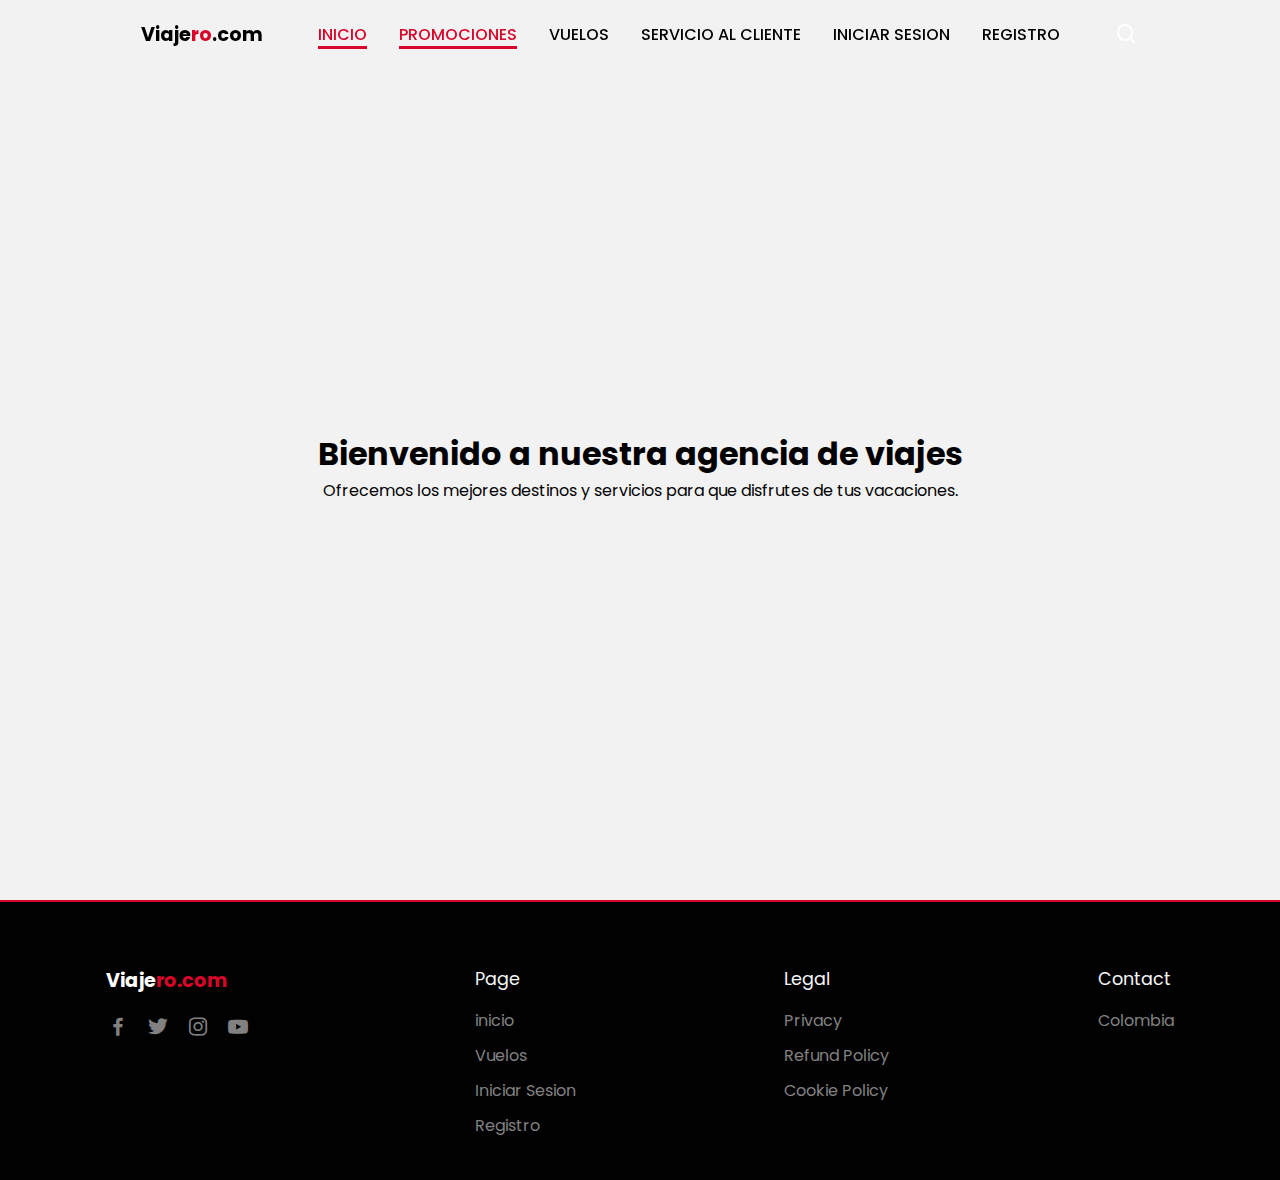
<file: index.html>
<!DOCTYPE html>
<html lang="es">
<head>
    <meta charset="UTF-8">
    <meta name="viewport" content="width=device-width, initial-scale=1.0">
    <title>Agencia de Viajes</title>
    <link rel="stylesheet" href="styles.css">
    <link href='https://unpkg.com/boxicons@2.1.4/css/boxicons.min.css' rel='stylesheet'>
</head>
<body>
    <header>

        <div class="nav container">
        
            <i class='bx bx-menu' id="menu-icon"></i>
        
            <a href="#" class="logo">Viaje<span>ro</span>.com <span></span></a>
        
            <ul class="navbar">
                <li><a href="#inicio" class="active">Inicio</a></li>
                <li><a href="#Promociones" class="active">Promociones</a></li>
                <li><a href="../vuelos/vuelos.html">Vuelos</a></li>
                <li><a href="servicio al cliente">Servicio al Cliente</a></li>
                <li><a href="../Inicio_de_sesion/Inicio.html">Iniciar Sesion</a></li>
                <li><a href="../Registro/Registro.html">Registro</a></li>
              </ul>
              
              
        
            <i class='bx bx-search' id="search-icon"></i>
        
            <div class="search-box container">
                <input type="search" name="" id="" placeholder="Search here...">
            </div>
        </div>
        </header>
    <section id="home">
        <h1>Bienvenido a nuestra agencia de viajes</h1>
        <p>Ofrecemos los mejores destinos y servicios para que disfrutes de tus vacaciones.</p>
    </section>
   
    <!-- Footer -->
    <section class="footer">
        <div class="footer-container container">
         <div class="footer-box">
             <a href="#" class="logo">Viaje<span>ro<span>.com</span></span></a>
             <div class="social">
                 <a href="#"><i class='bx bxl-facebook'></i></a>
                 <a href="#"><i class='bx bxl-twitter'></i></a>
                 <a href="#"><i class='bx bxl-instagram'></i></a>
                 <a href="#"><i class='bx bxl-youtube'></i></a>
             </div>
         </div>
         <div class="footer-box">
             <h3>Page</h3>
             <a href="#">inicio</a>
             <a href="#">Vuelos</a>
             <a href="#">Iniciar Sesion</a>
             <a href="#">Registro</a>
         </div>
         <div class="footer-box">
             <h3>Legal</h3>
             <a href="#">Privacy</a>
             <a href="#">Refund Policy</a>
             <a href="#">Cookie Policy</a>
             
         </div>
         <div class="footer-box">
             <h3>Contact</h3>
             <p>Colombia</p>
           
         </div>
        </div>
      </section>
    <script src="scripts.js"></script>
</body>
</html>
</file>
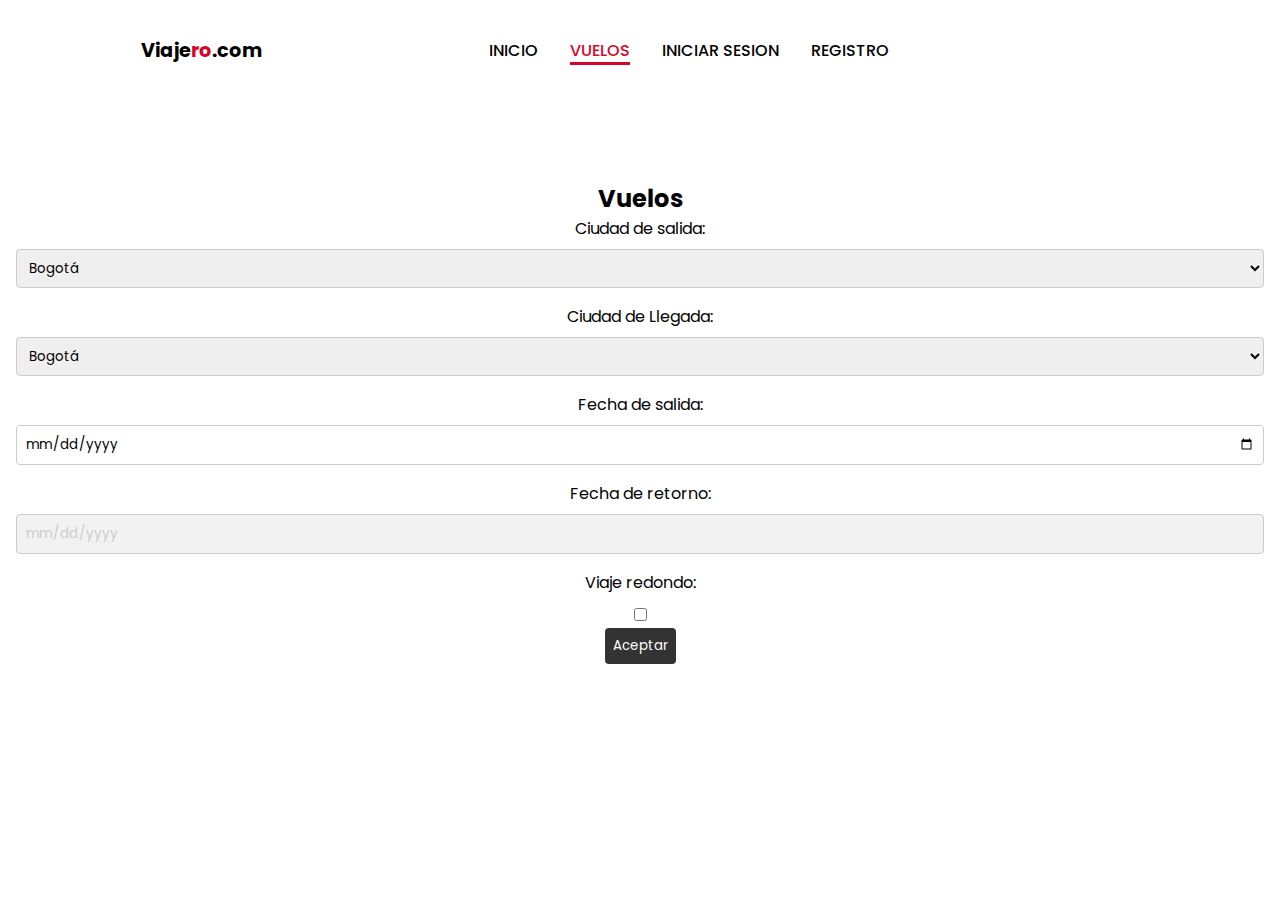
<file: vuelos.html>
<!DOCTYPE html>
<html lang="es">
<head>
    <meta charset="UTF-8">
    <meta name="viewport" content="width=device-width, initial-scale=1.0">
    <title>Agencia de Viajes</title>
    <link rel="stylesheet" href="styles2.css">
    <link href='https://unpkg.com/boxicons@2.1.4/css/boxicons.min.css' rel='stylesheet'>
</head>
<body>
    <header>

        <div class="nav container">
        
            <i class='bx bx-menu' id="menu-icon"></i>
        
            <a href="#" class="logo">Viaje<span>ro</span>.com <span></span></a>
        
            <ul class="navbar">
                <li><a href="../Inicio/index.html">Inicio</a></li>
                <li><a href="#vuelos"class="active">Vuelos</a></li>
                <li><a href="../Inicio_de_sesion/Inicio.html">Iniciar Sesion</a></li>
                <li><a href="../Registro/Registro.html">Registro</a></li>
              </ul>
              
              
        
            <i class='bx bx-search' id="search-icon"></i>
        
            <div class="search-box container">
                <input type="search" name="" id="" placeholder="Search here...">
            </div>
        </div>

        <main>
          <section id="flights">
            <h2>Vuelos</h2>
            <form id="flight-form">
              <label for="departure-city">Ciudad de salida:</label>
              <select id="departure-city">
                <option value="bog">Bogotá</option>
                <option value="med">Medellín</option>
                <option value="cal">Cali</option>
              </select>
      
              <label for="arrival-city">Ciudad de Llegada:</label>
              <select id="arrival-city">
                <option value="bog">Bogotá</option>
                <option value="med">Medellín</option>
                <option value="cal">Cali</option>
              </select>
      
              <label for="departure-date">Fecha de salida:</label>
              <input type="date" id="departure-date" name="departure-date" required>
              
              <label for="return-date">Fecha de retorno:</label>
              <input type="date" id="return-date" name="return-date" disabled>
              
              <label for="round-trip">Viaje redondo:</label>
              <input type="checkbox" id="round-trip" name="round-trip">

 
              <div class = <"button-container">
              <button onclick="calculatePrice()">Aceptar</button>

              <div id="result"></div>
            </div>
            </form>
          </section>
        </main>
          

     
    <script src="scripts.js"></script>
</body>
</html>
</file>
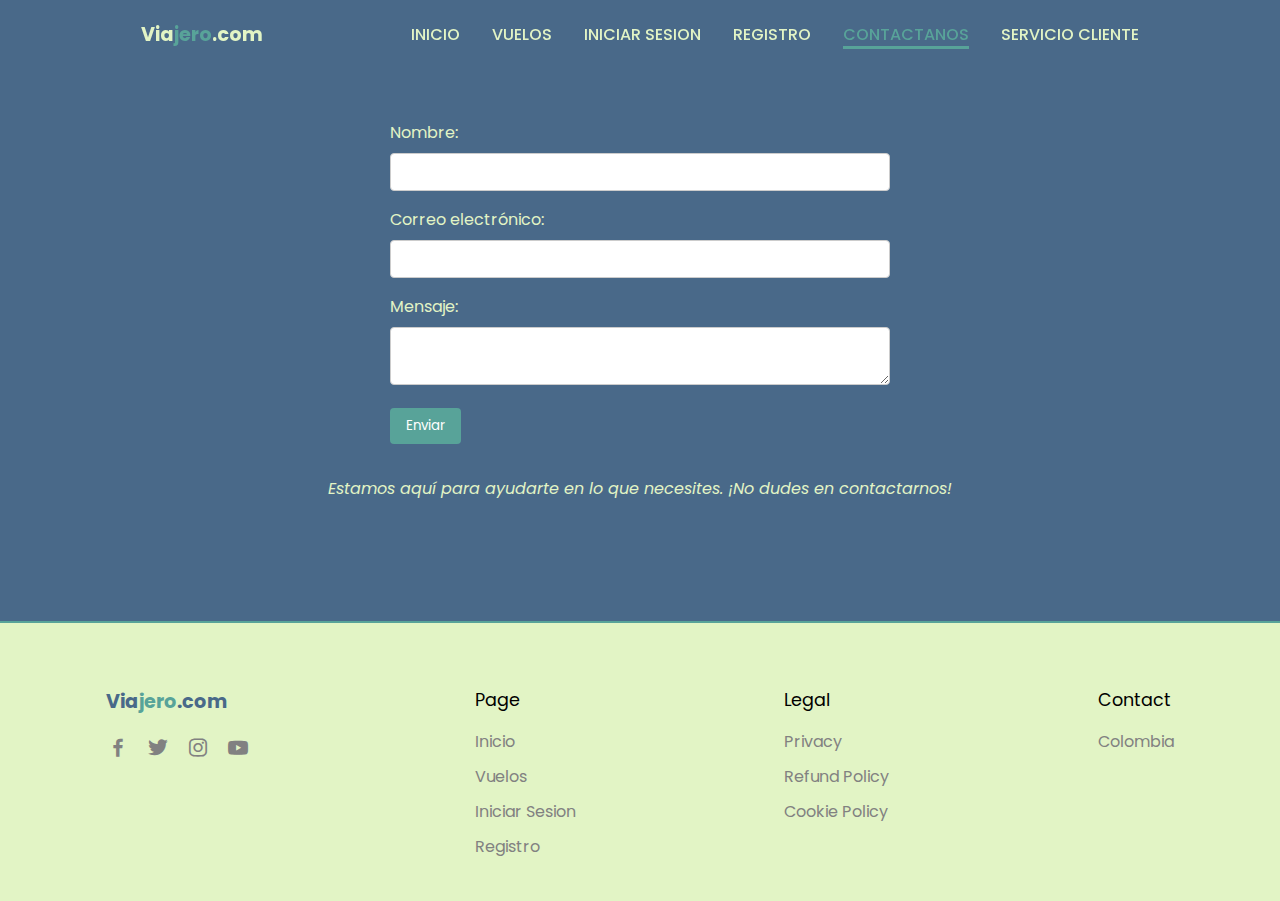
<file: Contactanos/c.html>
<!DOCTYPE html>
<html lang="es">
<head>
  <meta charset="UTF-8">
  <meta name="viewport" content="width=device-width, initial-scale=1.0">
  <title>Agencia de Viajes</title>
  <link rel="stylesheet" href="styles.css">
  <link href='https://unpkg.com/boxicons@2.1.4/css/boxicons.min.css' rel='stylesheet'>
</head>
<body>
  <header>
    <div class="nav container">
      <i class='bx bx-menu' id="menu-icon"></i>
      <a href="#" class="logo">Via<span>jero</span>.com</a>
      <ul class="navbar">
        <li><a href="../Inicio/index.html">Inicio</a></li>
        <li><a href="../vuelos/vuelos.html">Vuelos</a></li>
        <li><a href="../inicio_de_sesion/Inicio.html">Iniciar Sesion</a></li>
        <li><a href="../registro/Registro.html">Registro</a></li>
        <li><a href="#contactanos" class="active">Contactanos</a></li>
        <li><a href="../Servicio_Cliente/Servicio.html">Servicio Cliente</a></li>

      </ul>
    </div>
  </header>

  <main>
    <section id="contacto" class="section">
        <div class="container">
          <div class="contact-info">
           
          <form id="contact-form" class="contact-form">
            <div class="form-group">
              <label for="name">Nombre:</label>
              <input type="text" id="name" name="name" required>
            </div>
            <div class="form-group">
              <label for="email">Correo electrónico:</label>
              <input type="email" id="email" name="email" required>
            </div>
            <div class="form-group">
              <label for="message">Mensaje:</label>
              <textarea id="message" name="message" required></textarea>
            </div>
            <button type="submit">Enviar</button>
          </form>
        </div>
        
        <div class="help-text">
          <p>Estamos aquí para ayudarte en lo que necesites. ¡No dudes en contactarnos!</p>
        </div>
      </section>
      
  </main>

  <section class="footer">
    <div class="footer-container container">
      <div class="footer-box">
        <a href="#" class="logo">Via<span>jero</span>.com</a>
        <div class="social">
          <a href="#"><i class='bx bxl-facebook'></i></a>
          <a href="#"><i class='bx bxl-twitter'></i></a>
          <a href="#"><i class='bx bxl-instagram'></i></a>
          <a href="#"><i class='bx bxl-youtube'></i></a>
        </div>
      </div>
      <div class="footer-box">
        <h3>Page</h3>
        <a href="#">Inicio</a>
        <a href="#">Vuelos</a>
        <a href="#">Iniciar Sesion</a>
        <a href="#">Registro</a>
      </div>
      <div class="footer-box">
        <h3>Legal</h3>
        <a href="#">Privacy</a>
        <a href="#">Refund Policy</a>
        <a href="#">Cookie Policy</a>
      </div>
      <div class="footer-box">
        <h3>Contact</h3>
        <p>Colombia</p>
      </div>
    </div>
  </section>
  <script src="c.js"></script>

</body>
</html>
</file>
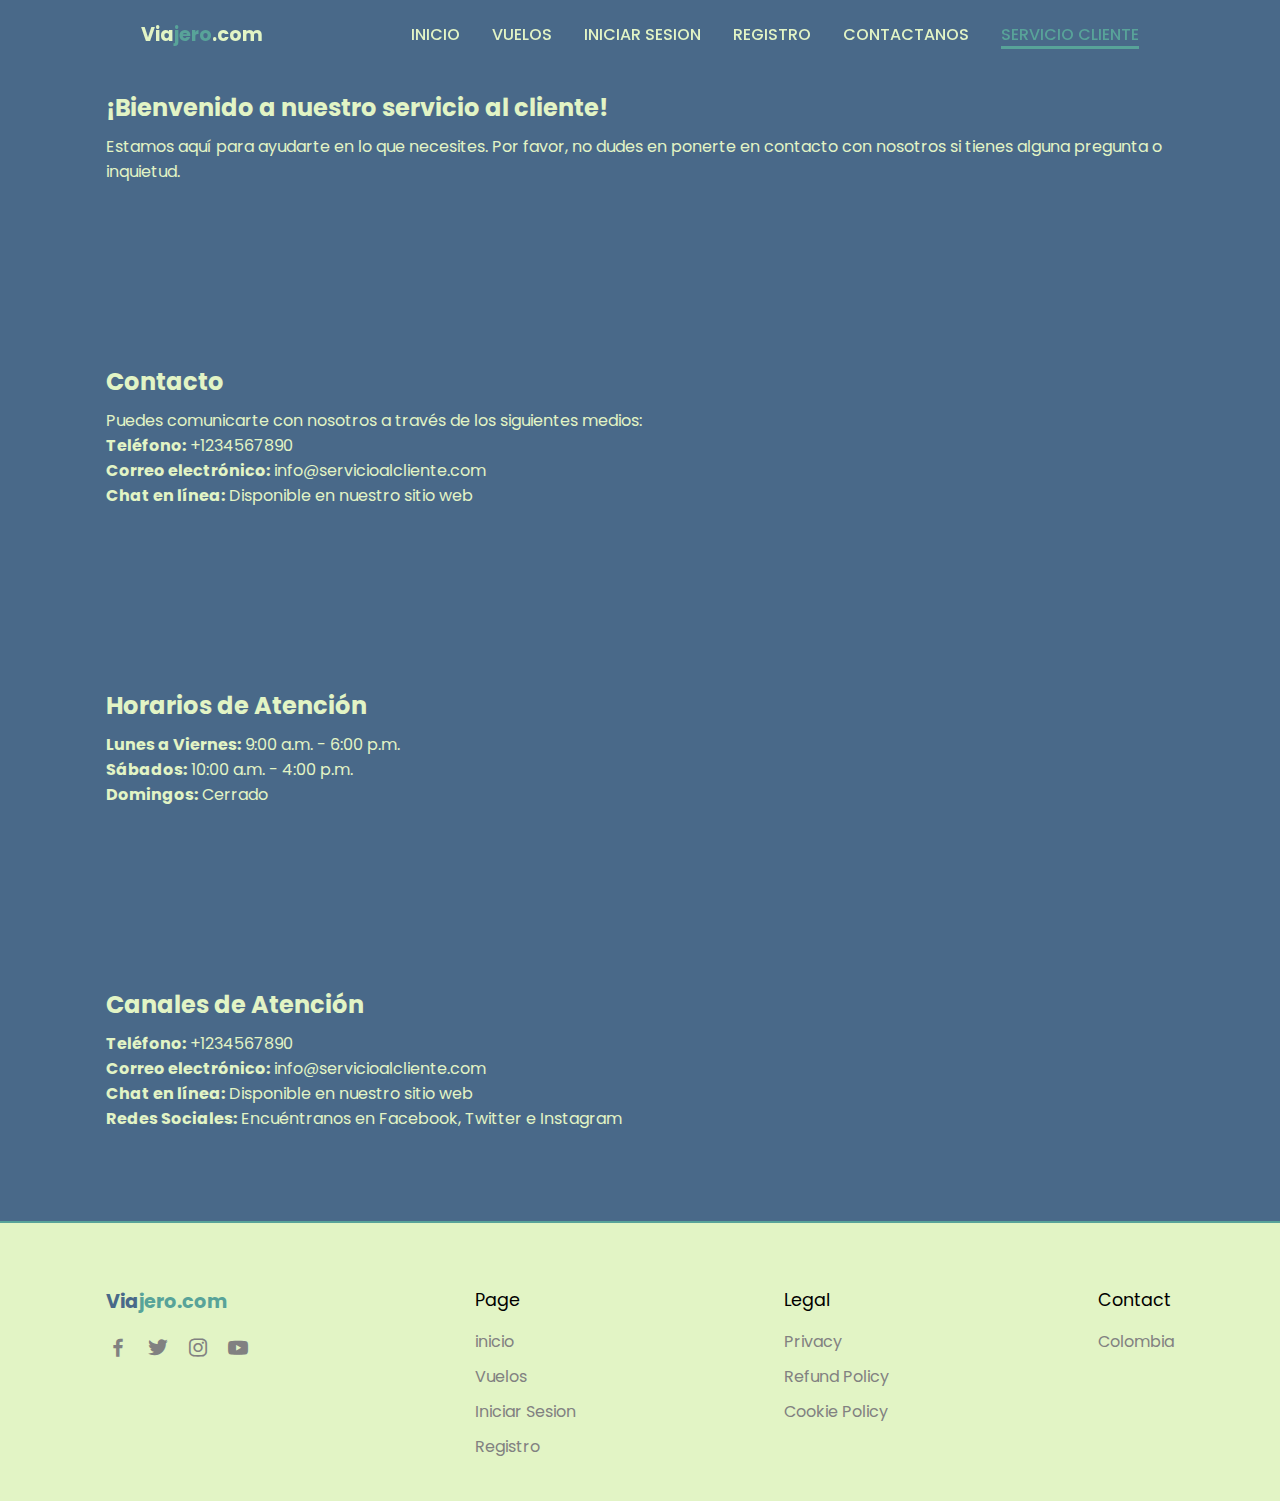
<file: Servicio_Cliente/Servicio.html>
<!DOCTYPE html>
<html lang="es">
<head>
    <meta charset="UTF-8">
    <meta name="viewport" content="width=device-width, initial-scale=1.0">
    <title>Agencia de Viajes</title>
    <link rel="stylesheet" href="styles.css">
    <link href='https://unpkg.com/boxicons@2.1.4/css/boxicons.min.css' rel='stylesheet'>
</head>
<body>
    <header>

        <div class="nav container">
        
            <i class='bx bx-menu' id="menu-icon"></i>
        
            <a href="#" class="logo">Via<span>jero</span>.com <span></span></a>
        
            <ul class="navbar">
                <li><a href="../Inicio/index.html">Inicio</a></li>
                <li><a href="../vuelos/vuelos.html">Vuelos</a></li>
                <li><a href="../Inicio_de_sesion/Inicio.html">Iniciar Sesion</a></li>
                <li><a href="../Registro/Registro.html">Registro</a></li>
                <li><a href="../Contactanos/c.html">Contactanos</a></li>
                <li><a href="servicio" class="active">Servicio Cliente</a></li>

              </ul>
              
              
        
           
        </div>
        </header>

  <section id="inicio" class="section">
    <div class="container">
      <h2>¡Bienvenido a nuestro servicio al cliente!</h2>
      <p>Estamos aquí para ayudarte en lo que necesites. Por favor, no dudes en ponerte en contacto con nosotros si tienes alguna pregunta o inquietud.</p>
    </div>
  </section>

  <section id="contacto" class="section">
    <div class="container">
      <h2>Contacto</h2>
      <p>Puedes comunicarte con nosotros a través de los siguientes medios:</p>
      <ul>
        <li><strong>Teléfono:</strong> +1234567890</li>
        <li><strong>Correo electrónico:</strong> info@servicioalcliente.com</li>
        <li><strong>Chat en línea:</strong> Disponible en nuestro sitio web</li>
      </ul>
    </div>
  </section>

  <section id="horarios" class="section">
    <div class="container">
      <h2>Horarios de Atención</h2>
      <ul>
        <li><strong>Lunes a Viernes:</strong> 9:00 a.m. - 6:00 p.m.</li>
        <li><strong>Sábados:</strong> 10:00 a.m. - 4:00 p.m.</li>
        <li><strong>Domingos:</strong> Cerrado</li>
      </ul>
    </div>
  </section>

  <section id="canales" class="section">
    <div class="container">
      <h2>Canales de Atención</h2>
      <ul>
        <li><strong>Teléfono:</strong> +1234567890</li>
        <li><strong>Correo electrónico:</strong> info@servicioalcliente.com</li>
        <li><strong>Chat en línea:</strong> Disponible en nuestro sitio web</li>
        <li><strong>Redes Sociales:</strong> Encuéntranos en Facebook, Twitter e Instagram</li>
      </ul>
    </div>
  </section>

  

 <section class="footer">
        <div class="footer-container container">
         <div class="footer-box">
             <a href="#" class="logo">Via<span>jero<span>.com</span></span></a>
             <div class="social">
                 <a href="#"><i class='bx bxl-facebook'></i></a>
                 <a href="#"><i class='bx bxl-twitter'></i></a>
                 <a href="#"><i class='bx bxl-instagram'></i></a>
                 <a href="#"><i class='bx bxl-youtube'></i></a>
             </div>
         </div>
         <div class="footer-box">
             <h3>Page</h3>
             <a href="#">inicio</a>
             <a href="#">Vuelos</a>
             <a href="#">Iniciar Sesion</a>
             <a href="#">Registro</a>
         </div>
         <div class="footer-box">
             <h3>Legal</h3>
             <a href="#">Privacy</a>
             <a href="#">Refund Policy</a>
             <a href="#">Cookie Policy</a>
             
         </div>
         <div class="footer-box">
             <h3>Contact</h3>
             <p>Colombia</p>
           
         </div>
        </div>
      </section>

</body>
</html>
</file>
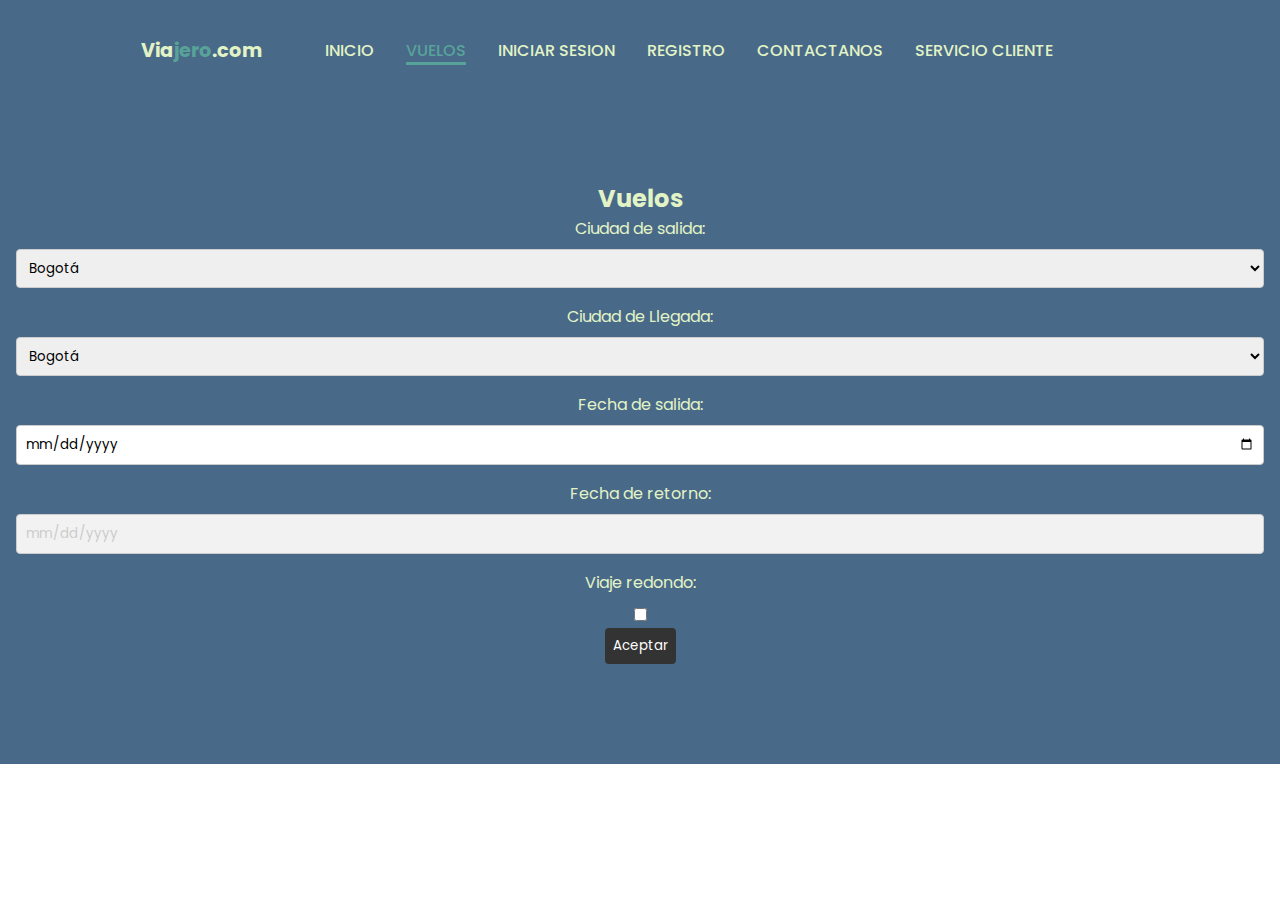
<file: vuelos/vuelos.html>
<!DOCTYPE html>
<html lang="es">
<head>
    <meta charset="UTF-8">
    <meta name="viewport" content="width=device-width, initial-scale=1.0">
    <title>Agencia de Viajes</title>
    <link rel="stylesheet" href="styles2.css">
    <link href='https://unpkg.com/boxicons@2.1.4/css/boxicons.min.css' rel='stylesheet'>
</head>
<body>
    <header>

        <div class="nav container">
        
            <i class='bx bx-menu' id="menu-icon"></i>
        
            <a href="#" class="logo">Via<span>jero</span>.com <span></span></a>
        
            <ul class="navbar">
                <li><a href="../Inicio/index.html">Inicio</a></li>
                <li><a href="#vuelos"class="active">Vuelos</a></li>
                <li><a href="../Inicio_de_sesion/Inicio.html">Iniciar Sesion</a></li>
                <li><a href="../Registro/Registro.html">Registro</a></li>
                <li><a href="../Contactanos/c.html">Contactanos</a></li>
                <li><a href="../Servicio_Cliente/Servicio.html">Servicio Cliente</a></li>

              </ul>
              
              
        
            <i class='bx bx-search' id="search-icon"></i>
        
            <div class="search-box container">
                <input type="search" name="" id="" placeholder="Search here...">
            </div>
        </div>

        <main>
          <section id="flights">
            <h2>Vuelos</h2>
            <form id="flight-form">
              <label for="departure-city">Ciudad de salida:</label>
              <select id="departure-city">
                <option value="bog">Bogotá</option>
                <option value="med">Medellín</option>
                <option value="cal">Cali</option>
              </select>
      
              <label for="arrival-city">Ciudad de Llegada:</label>
              <select id="arrival-city">
                <option value="bog">Bogotá</option>
                <option value="med">Medellín</option>
                <option value="cal">Cali</option>
              </select>
      
              <label for="departure-date">Fecha de salida:</label>
              <input type="date" id="departure-date" name="departure-date" required>
              
              <label for="return-date">Fecha de retorno:</label>
              <input type="date" id="return-date" name="return-date" disabled>
              
              <label for="round-trip">Viaje redondo:</label>
              <input type="checkbox" id="round-trip" name="round-trip">

 
              <div class = <"button-container">
              <button onclick="calculatePrice()">Aceptar</button>

              <div id="result"></div>
            </div>
            </form>
          </section>
        </main>
          

     
    <script src="scripts.js"></script>
</body>
</html>
</file>
<file: styles.css>
@import url('https://fonts.googleapis.com/css2?family=Poppins:wght@300;400;500;600;700&display=swap');
*{
  font-family: 'Poppins', sans-serif; 
  margin: 0;
  padding: 0;
  scroll-padding-top: 1rem;
  scroll-behavior: smooth;
  list-style: none;
  text-decoration: none;
  box-sizing: border-box;
}
/* Vatiables */
:root {
  --main-color: #d90429;
  --text-color: #020102;
  --bg-color: #fff;
}
/* Custom Scroll Bar */
html::-webkit-scrollbar{
    width: 0.5rem;
    background: transparent;
}
html::-webkit-scrollbar-thumb{
    border-radius: 5rem;
    background: var(--text-color);
}
section {
    padding: 4rem 0 2rem;
}
img{
  width: 100%;
}
body{
    color: var(--text-color);
}
.container{
    max-width: 1068px;
    margin-left: auto;
    margin-right: auto;
}
header{
    display: block;
    width: 100%;
    position: fixed;
    top: 0%;
    left: 0;
    z-index: 100;
}
header.shadow{
   background: var(--bg-color); 
   box-shadow: 4px 4px 20px rgb(15 54 55 / 10%);
   transition: 0.5s ease;
}
header.shadow #search-icon{
    color: var(--text-color);
}
.nav{
    display: flex;
    align-items: center;
    justify-content: space-between;
    padding: 20px 35px;
}#menu-icon{
  font-size: 24px;
  cursor: pointer;
  color: var(--text-color);
  display: none;
}
.logo{
  font-size: 1.2rem;
  font-weight: 700;
  color: var(--text-color);
}
.logo span{
color: var(--main-color);
}
.navbar{
  display: flex;
  column-gap: 2rem;
}
.navbar a{
  color: var(--text-color);
  font-size: 1rem;
  text-transform: uppercase;
  font-weight: 500;
}
.navbar a:hover,
.navbar .active {
  color: var(--main-color);
  border-bottom: 3px solid var(--main-color);
}
#search-icon{
  font-size: 24px;
  cursor: pointer;
  color: var(--bg-color);
}


.search-box{
  position: absolute;
  top: 110%;
  right: 0;
  left: 0;
  background: var(--bg-color);
  box-shadow: 4px 4px 20px rgb(15 54 55 / 10%);
  border: 1px solid var(--main-color);
  border-radius: 0.5rem;
  clip-path: circle(0% at 100% 0%);
}
.search-box.active{
  clip-path: circle(144% at 100% 0%);
  transition: 0.4s;
}
.search-box input{
  width: 100%;
  padding: 20px;
  border: none;
  outline: none;
  background: transparent;
  font-size: 1rem;
}


#home {
  background-color: #f2f2f2;
  height: 100vh;
  display: flex;
  flex-direction: column;
  justify-content: center;
  align-items: center;
}

#destinos, #servicios, #contacto {
  background-color: #fff;
  padding: 20px;
}

.footer{
  background: var(--text-color);
  color: #f6f6f6;
  border-top: 2px solid var(--main-color);
}

.footer-container{
  display: flex;
  justify-content: space-between;
  gap: 1rem;
}

.footer-container .logo{
  color: var(--bg-color);
  margin-bottom: 1rem;
}

.footer-container .footer-box{
  display: flex;
  flex-direction: column;
}

.social{
  display: flex;
  align-items: center;
}

.social a{
  font-size: 24px;
  color: var(--bg-color);
  margin-right: 1rem;
}

.social a:hover{
  color: var(--main-color);
}

.footer-box h3{
 font-size: 1.1rem;
 font-weight: 400;
 margin-bottom: 1rem; 
}

.footer-box a,
.footer-box p{
  color: #818181;
  margin-bottom: 10px;
}

.footer-box a:hover{
  color: var(--main-color);
}
</file>
<file: styles2.css>
@import url('https://fonts.googleapis.com/css2?family=Poppins:wght@300;400;500;600;700&display=swap');
*{
  font-family: 'Poppins', sans-serif; 
  margin: 0;
  padding: 0;
  scroll-padding-top: 1rem;
  scroll-behavior: smooth;
  list-style: none;
  text-decoration: none;
  box-sizing: border-box;
}
/* Vatiables */
:root {
  --main-color: #d90429;
  --text-color: #020102;
  --bg-color: #fff;
}
/* Custom Scroll Bar */
html::-webkit-scrollbar{
    width: 0.5rem;
    background: transparent;
}
html::-webkit-scrollbar-thumb{
    border-radius: 5rem;
    background: var(--text-color);
}
section {
    padding: 4rem 0 2rem;
}
img{
  width: 100%;
}
body{
    color: var(--text-color);
}
.container{
    max-width: 1068px;
    margin-left: auto;
    margin-right: auto;
}
header{
    display: block;
    width: 100%;
    position: fixed;
    top: 0%;
    left: 0;
    z-index: 100;
}
header.shadow{
   background: var(--bg-color); 
   box-shadow: 4px 4px 20px rgb(15 54 55 / 10%);
   transition: 0.5s ease;
}
header.shadow #search-icon{
    color: var(--text-color);
}
.nav{
    display: flex;
    align-items: center;
    justify-content: space-between;
    padding: 20px 35px;
}#menu-icon{
  font-size: 24px;
  cursor: pointer;
  color: var(--text-color);
  display: none;
}
.logo{
  font-size: 1.2rem;
  font-weight: 700;
  color: var(--text-color);
}
.logo span{
color: var(--main-color);
}
.navbar{
  display: flex;
  column-gap: 2rem;
}
.navbar a{
  color: var(--text-color);
  font-size: 1rem;
  text-transform: uppercase;
  font-weight: 500;
}
.navbar a:hover,
.navbar .active {
  color: var(--main-color);
  border-bottom: 3px solid var(--main-color);
}
#search-icon{
  font-size: 24px;
  cursor: pointer;
  color: var(--bg-color);
}


.search-box{
  position: absolute;
  top: 110%;
  right: 0;
  left: 0;
  background: var(--bg-color);
  box-shadow: 4px 4px 20px rgb(15 54 55 / 10%);
  border: 1px solid var(--main-color);
  border-radius: 0.5rem;
  clip-path: circle(0% at 100% 0%);
}
.search-box.active{
  clip-path: circle(144% at 100% 0%);
  transition: 0.4s;
}
.search-box input{
  width: 100%;
  padding: 20px;
  border: none;
  outline: none;
  background: transparent;
  font-size: 1rem;
}



body {
  font-family: Arial, sans-serif;
}

header {
  background: var(--bg-color); 
  color: var(--text-color);
  padding: 1rem;
  text-align: center;
}

section {
  margin: 2rem 0;
}

label {
  display: block;
  margin-bottom: 0.5rem;
}

select,
input[type="date"],
output {
  display: block;
  margin-bottom: 1rem;
  padding: 0.5rem;
  border: 1px solid #ccc;
  border-radius: 4px;
  width: 100%;
}

button {
  background-color: #333;
  border: none;
  border-radius: 4px;
  color: #fff;
  padding: 0.5rem;
  cursor: pointer;
}

button:hover {
  background-color: #444;
}

#return-date {
  background-color: #f2f2f2;
  color: #ccc;
  cursor: not-allowed;
}

#round-trip:checked ~ #return-date {
  background-color: #fff;
  color: #333;
  cursor: text;
}

#round-trip:checked ~ #price {
  display: block;
}

#price {
  display: none;
}
#result {
  margin-top: 20px;
  font-size: 25px;
}

#home {
  background-color: #f2f2f2;
  height: 100vh;
  display: flex;
  flex-direction: column;
  justify-content: center;
  align-items: center;
}

#destinos, #servicios, #contacto {
  background-color: #fff;
  padding: 20px;
}

.footer{
  background: var(--text-color);
  color: #f6f6f6;
  border-top: 2px solid var(--main-color);
}

.footer{
  background: var(--text-color);
  color: #f6f6f6;
  border-top: 2px solid var(--main-color);
}

.footer-container{
  display: flex;
  justify-content: space-between;
  gap: 1rem;
}

.footer-container .logo{
  color: var(--bg-color);
  margin-bottom: 1rem;
}

.footer-container .footer-box{
  display: flex;
  flex-direction: column;
}

.social{
  display: flex;
  align-items: center;
}

.social a{
  font-size: 24px;
  color: var(--bg-color);
  margin-right: 1rem;
}

.social a:hover{
  color: var(--main-color);
}

.footer-box h3{
 font-size: 1.1rem;
 font-weight: 400;
 margin-bottom: 1rem; 
}

.footer-box a,
.footer-box p{
  color: #818181;
  margin-bottom: 10px;
}

.footer-box a:hover{
  color: var(--main-color);
}
</file>
<file: Contactanos/styles.css>
@import url('https://fonts.googleapis.com/css2?family=Poppins:wght@300;400;500;600;700&display=swap');

* {
  font-family: 'Poppins', sans-serif; 
  margin: 0;
  padding: 0;
  scroll-padding-top: 1rem;
  scroll-behavior: smooth;
  list-style: none;
  text-decoration: none;
  box-sizing: border-box;
}

/* Variables */
:root {
  --main-color: #58A399;
  --text-color: #E2F4C5;
  --bg-color: #496989;
}

/* Custom Scroll Bar */
html::-webkit-scrollbar {
    width: 0.5rem;
    background: transparent;
}

html::-webkit-scrollbar-thumb {
    border-radius: 5rem;
    background: var(--text-color);
}

section {
    padding: 4rem 0 2rem;
}

img {
  width: 100%;
}

body {
    color: var(--text-color);
}

/* Estilos para la sección de contacto */
.contact-info {
    margin-bottom: 2rem;
  }
  
  .contact-info h2 {
    margin-bottom: 1rem;
  }
  
  .contact-info p {
    margin-bottom: 0.5rem;
  }
  
  .contact-form {
    max-width: 500px;
    margin-left: auto;
    margin-right: auto;
  }
  
  .form-group {
    margin-bottom: 1rem;
  }
  
  .form-group label {
    display: block;
    margin-bottom: 0.5rem;
  }
  
  .form-group input,
  .form-group textarea {
    width: 100%;
    padding: 0.5rem;
    border: 1px solid #ccc;
    border-radius: 0.25rem;
  }
  
  .form-group textarea {
    resize: vertical;
  }
  
  button[type="submit"] {
    background-color: var(--main-color);
    color: #fff;
    padding: 0.5rem 1rem;
    border: none;
    border-radius: 0.25rem;
    cursor: pointer;
  }
  
  button[type="submit"]:hover {
    background-color: #4a8b7d;
  }
  
  /* Estilos para el texto de ayuda */
  .help-text {
    text-align: center;
    margin-top: 2rem;
  }
  
  .help-text p {
    font-style: italic;
    color: var(--text-color);
}
  

.container {
    max-width: 1068px;
    margin-left: auto;
    margin-right: auto;
}

header {
    display: block;
    width: 100%;
    position: fixed;
    top: 0%;
    left: 0;
    z-index: 100;
}

header.shadow {
   background: var(--bg-color); 
   box-shadow: 4px 4px 20px rgb(15 54 55 / 10%);
   transition: 0.5s ease;
}

header.shadow #search-icon {
    color: var(--text-color);
}

.nav {
    display: flex;
    align-items: center;
    justify-content: space-between;
    padding: 20px 35px;
}

#menu-icon {
  font-size: 24px;
  cursor: pointer;
  color: var(--text-color);
  display: none;
}

.logo {
  font-size: 1.2rem;
  font-weight: 700;
  color: var(--text-color);
}

.logo span {
  color: var(--main-color);
}

.navbar {
  display: flex;
  column-gap: 2rem;
}

.navbar a {
  color: var(--text-color);
  font-size: 1rem;
  text-transform: uppercase;
  font-weight: 500;
}

.navbar a:hover,
.navbar .active {
  color: var(--main-color);
  border-bottom: 3px solid var(--main-color);
}

#search-icon {
  font-size: 24px;
  cursor: pointer;
  color: var(--bg-color);
}

.search-box {
  position: absolute;
  top: 110%;
  right: 0;
  left: 0;
  background: var(--bg-color);
  box-shadow: 4px 4px 20px rgb(15 54 55 / 10%);
  border: 1px solid var(--main-color);
  border-radius: 0.5rem;
  clip-path: circle(0% at 100% 0%);
}

.search-box.active {
  clip-path: circle(144% at 100% 0%);
  transition: 0.4s;
}

.search-box input {
  width: 100%;
  padding: 20px;
  border: none;
  outline: none;
  background: transparent;
  font-size: 1rem;
}

#home {
  background-color: #496989;
  height: 100vh;
  display: flex;
  flex-direction: column;
  justify-content: center;
  align-items: center;
}

#destinos,
#servicios,
#contacto {
    background: var(--bg-color);
    padding: 120px;
}

.footer {
  background: var(--text-color);
  color: #000000;
  border-top: 2px solid var(--main-color);
}

.footer-container {
  display: flex;
  justify-content: space-between;
  gap: 1rem;
}

.footer-container .logo {
  color: var(--bg-color);
  margin-bottom: 1rem;
}

.footer-container .footer-box {
  display: flex;
  flex-direction: column;
}

.social {
  display: flex;
  align-items: center;
}

.social a {
  font-size: 24px;
  color: var(--bg-color);
  margin-right: 1rem;
}

.social a:hover {
  color: var(--main-color);
}

.footer-box h3 {
  font-size: 1.1rem;
  font-weight: 400;
  margin-bottom: 1rem;
}

.footer-box a,
.footer-box p {
  color: #818181;
  margin-bottom: 10px;
}

.footer-box a:hover {
  color: var(--main-color);
}
</file>
<file: Servicio_Cliente/styles.css>
@import url('https://fonts.googleapis.com/css2?family=Poppins:wght@300;400;500;600;700&display=swap');
* {
  font-family: 'Poppins', sans-serif; 
  margin: 0;
  padding: 0;
  scroll-padding-top: 1rem;
  scroll-behavior: smooth;
  list-style: none;
  text-decoration: none;
  box-sizing: border-box;
}
/* Vatiables */
:root {
  --main-color: #58A399;
  --text-color: #E2F4C5;
  --bg-color: #496989;
}
/* Custom Scroll Bar */
html::-webkit-scrollbar{
    width: 0.5rem;
    background: transparent;
}
html::-webkit-scrollbar-thumb{
    border-radius: 5rem;
    background: var(--text-color);
}
section {
    padding: 4rem 0 2rem;
}
img{
  width: 100%;
}
body{
  background-color: var(--bg-color); /* Cambia el color de fondo de la página */

    color: var(--text-color);
}
.container{
    max-width: 1068px;
    margin-left: auto;
    margin-right: auto;
}
header {
    display: block;
    width: 100%;
    position: fixed;
    top: 0%;
    left: 0;
    z-index: 100;
}
header.shadow{
   background: var(--bg-color); 
   box-shadow: 4px 4px 20px rgb(15 54 55 / 10%);
   transition: 0.5s ease;
}
header.shadow #search-icon{
    color: var(--text-color);
}
.nav{
    display: flex;
    align-items: center;
    justify-content: space-between;
    padding: 20px 35px;
}#menu-icon{
  font-size: 24px;
  cursor: pointer;
  color: var(--text-color);
  display: none;
}
.logo{
  font-size: 1.2rem;
  font-weight: 700;
  color: var(--text-color);
}
.logo span{
color: var(--main-color);
}
.navbar{
  display: flex;
  column-gap: 2rem;
}
.navbar a{
  color: var(--text-color);
  font-size: 1rem;
  text-transform: uppercase;
  font-weight: 500;
}
.navbar a:hover,
.navbar .active {
  color: var(--main-color);
  border-bottom: 3px solid var(--main-color);
}

.section {
  padding: 90px 0;
}

.section h2 {
  margin-bottom: 9px;
}

.footer{
    background: var(--text-color);
    color: #000000;
    border-top: 2px solid var(--main-color);
  }
  
  .footer-container{
    display: flex;
    justify-content: space-between;
    gap: 1rem;
  }
  
  .footer-container .logo{
    color: var(--bg-color);
    margin-bottom: 1rem;
  }
  
  .footer-container .footer-box{
    display: flex;
    flex-direction: column;
  }
  
  .social{
    display: flex;
    align-items: center;
  }
  
  .social a{
    font-size: 24px;
    color: var(--bg-color);
    margin-right: 1rem;
  }
  
  .social a:hover{
    color: var(--main-color);
  }
  
  .footer-box h3{
    font-size: 1.1rem;
    font-weight: 400;
    margin-bottom: 1rem;
  }
  
  .footer-box a,
  .footer-box p{
    color: #818181;
    margin-bottom: 10px;
  }
  
  .footer-box a:hover{
    color: var(--main-color);
  }

.faq-list {
  margin-top: 20px;
}

.faq-item {
  margin-bottom: 20px;
}

.faq-item h3 {
  margin-bottom: 10px;
}

.faq-item p {
  color: var(--text-color);
}
</file>
<file: vuelos/styles2.css>
@import url('https://fonts.googleapis.com/css2?family=Poppins:wght@300;400;500;600;700&display=swap');
* {
  font-family: 'Poppins', sans-serif; 
  margin: 0;
  padding: 0;
  scroll-padding-top: 1rem;
  scroll-behavior: smooth;
  list-style: none;
  text-decoration: none;
  box-sizing: border-box;
}
/* Vatiables */
:root {
  --main-color: #58A399;
  --text-color: #E2F4C5;
  --bg-color: #496989;
}
/* Custom Scroll Bar */
html::-webkit-scrollbar{
    width: 0.5rem;
    background: transparent;
}
html::-webkit-scrollbar-thumb{
    border-radius: 5rem;
    background: var(--text-color);
}
section {
    padding: 4rem 0 2rem;
}
img{
  width: 100%;
}
body{
    color: var(--text-color);
}
.container{
    max-width: 1068px;
    margin-left: auto;
    margin-right: auto;
}
header{
    display: block;
    width: 100%;
    position: fixed;
    top: 0%;
    left: 0;
    z-index: 100;
}
header.shadow{
   background: var(--bg-color); 
   box-shadow: 4px 4px 20px rgb(15 54 55 / 10%);
   transition: 0.5s ease;
}
header.shadow #search-icon{
    color: var(--text-color);
}
.nav{
    display: flex;
    align-items: center;
    justify-content: space-between;
    padding: 20px 35px;
}#menu-icon{
  font-size: 24px;
  cursor: pointer;
  color: var(--text-color);
  display: none;
}
.logo{
  font-size: 1.2rem;
  font-weight: 700;
  color: var(--text-color);
}
.logo span{
color: var(--main-color);
}
.navbar{
  display: flex;
  column-gap: 2rem;
}
.navbar a{
  color: var(--text-color);
  font-size: 1rem;
  text-transform: uppercase;
  font-weight: 500;
}
.navbar a:hover,
.navbar .active {
  color: var(--main-color);
  border-bottom: 3px solid var(--main-color);
}
#search-icon{
  font-size: 24px;
  cursor: pointer;
  color: var(--bg-color);
}


.search-box{
  position: absolute;
  top: 110%;
  right: 0;
  left: 0;
  background: var(--bg-color);
  box-shadow: 4px 4px 20px rgb(15 54 55 / 10%);
  border: 1px solid var(--main-color);
  border-radius: 0.5rem;
  clip-path: circle(0% at 100% 0%);
}
.search-box.active{
  clip-path: circle(144% at 100% 0%);
  transition: 0.4s;
}
.search-box input{
  width: 100%;
  padding: 20px;
  border: none;
  outline: none;
  background: transparent;
  font-size: 1rem;
}


body {
  font-family: Arial, sans-serif;
}

header {
  background: var(--bg-color); 
  color: var(--text-color);
  padding: 1rem;
  text-align: center;
}

section {
  margin: 2rem 0;
}

label {
  display: block;
  margin-bottom: 0.5rem;
}

select,
input[type="date"],
output {
  display: block;
  margin-bottom: 1rem;
  padding: 0.5rem;
  border: 1px solid #ccc;
  border-radius: 4px;
  width: 100%;
}

button {
  background-color: #333;
  border: none;
  border-radius: 4px;
  color: #fff;
  padding: 0.5rem;
  cursor: pointer;
}

button:hover {
  background-color: #444;
}

#return-date {
  background-color: #f2f2f2;
  color: #ccc;
  cursor: not-allowed;
}


#round-trip:checked ~ #price {
  display: block;
}

#price {
  display: none;
}
#result {
  margin-top: 20px;
  font-size: 25px;
}

#home {
  background-color: #F2F2F2;
  height: 100vh;
  display: flex;
  flex-direction: column;
  justify-content: center;
  align-items: center;
}

#destinos, #servicios, #contacto {
  background-color: #FFFFFF;
  padding: 20px;
}

.footer{
  background: var(--text-color);
  color: #F6F6F6;
  border-top: 2px solid var(--main-color);
}

.footer-container{
  display: flex;
  justify-content: space-between;
  gap: 1rem;
}

.footer-container .logo{
  color: var(--bg-color);
  margin-bottom: 1rem;
}

.footer-container .footer-box{
  display: flex;
  flex-direction: column;
}

.social{
  display: flex;
  align-items: center;
}

.social a{
  font-size: 24px;
  color: var(--bg-color);
  margin-right: 1rem;
}

.social a:hover{
  color: var(--main-color);
}

.footer-box h3{
 font-size: 1.1rem;
 font-weight: 400;
 margin-bottom: 1rem; 
}

.footer-box a,
.footer-box p{
  color: #818181;
  margin-bottom: 10px;
}

.footer-box a:hover{
  color: var(--main-color);
}
</file>
